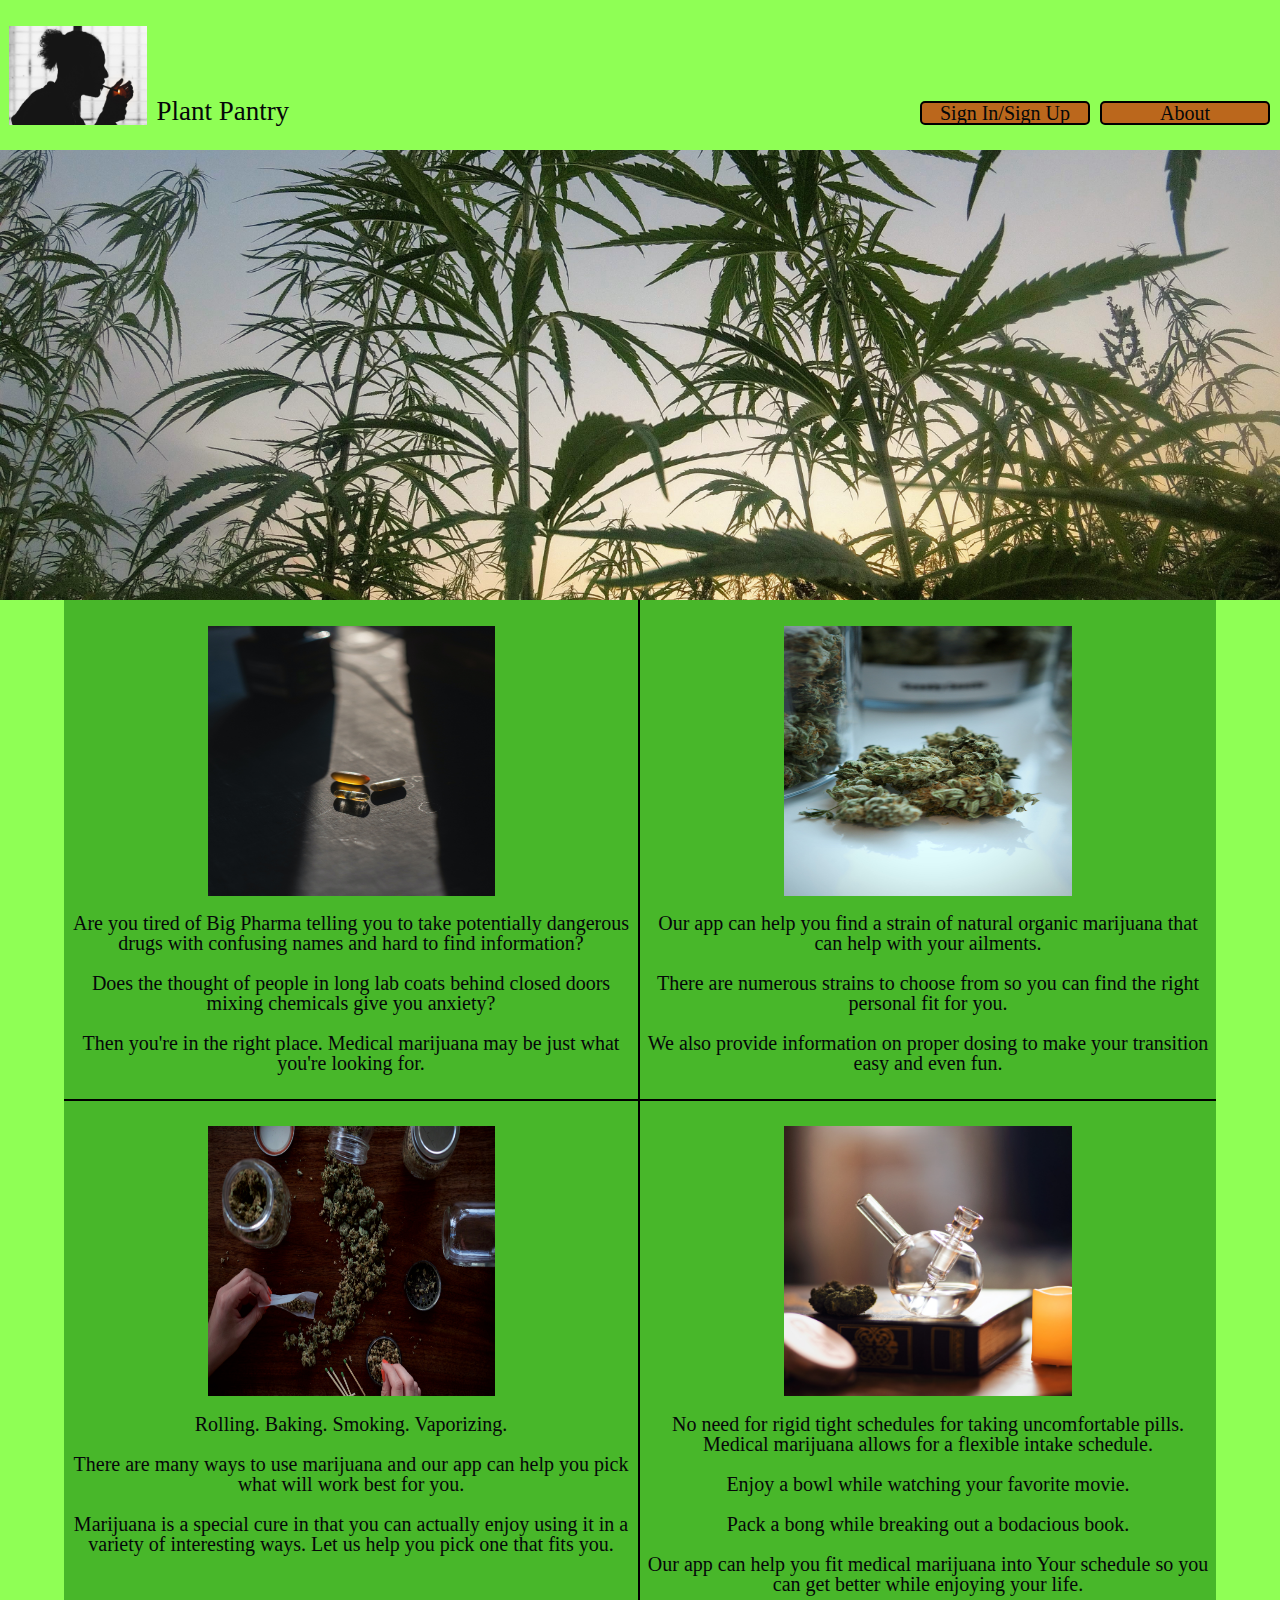
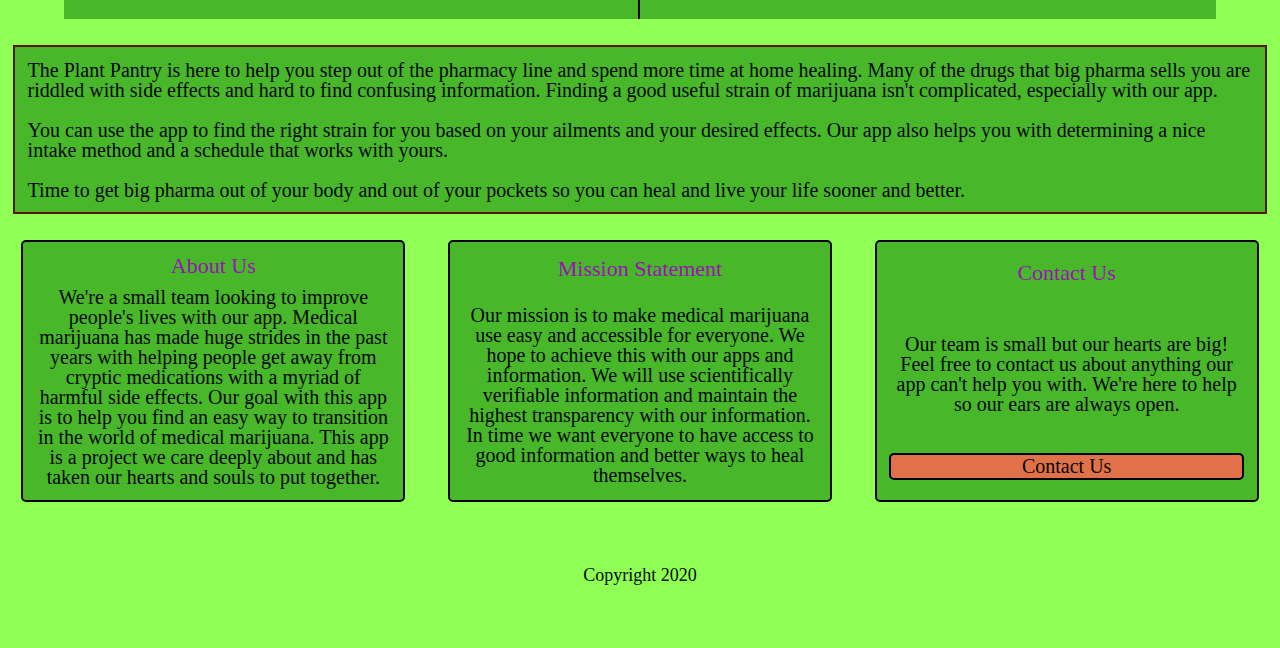
<file: index.html>
<!DOCTYPE html>
<html lang="en">
<head>
    <meta charset="UTF-8">
    <title>Plant Pantry</title>
    <link rel="stylesheet" href="Styles/index.css">
    <meta name="viewport" content="width=device-width, initial-scale=1.0">
</head>
<body>
    <header>
        <div>
            <img src="Assets/Logo of Man Smoking.jpg" alt="Silhouette of a man smoking" />
            <h1>Plant Pantry</h1>
        </div>
        <div>
            <nav>
                <a href="https://web-front-end-chi.vercel.app/">Sign In/Sign Up</a>
                <a href="about.html">About</a>
            </nav>
        </div>
    </header>
    <section class="landing-img">

    </section>
    <section class="information">
        <div class="bad-drugs">
            <img src="Assets/Brown and Black Pills on a Black Table.jpg" alt="Brown and black pills on a black table.">
            <p>Are you tired of Big Pharma telling you to take potentially dangerous drugs with confusing names and hard to find information?<br><br>Does the thought of people in long lab coats behind closed doors mixing chemicals give you anxiety?<br><br>Then you're in the right place. Medical marijuana may be just what you're looking for.</p>
        </div>
        <div class="strain-dosage">
            <img src="Assets/Medicinal jars of Weed.jpg" alt="Bunches of marijuana on a table with jars of marijuana in the background">
            <p>Our app can help you find a strain of natural organic marijuana that can help with your ailments.<br><br>There are numerous strains to choose from so you can find the right personal fit for you.<br><br>We also provide information on proper dosing to make your transition easy and even fun.</p>
        </div>
        <div class="intake-method">
            <img src="Assets/Preparing Weed.jpg" alt="Preparing marijuana on a brown table with a joint being rolled">
            <p>Rolling. Baking. Smoking. Vaporizing.<br><br>There are many ways to use marijuana and our app can help you pick what will work best for you.<br><br>Marijuana is a special cure in that you can actually enjoy using it in a variety of interesting ways. Let us help you pick one that fits you.</p>
        </div>
        <div class="intake-schedule">
            <img src="Assets/Bong on a Book.jpg" alt="A bong resting on a book with marijuana beside it.">
            <p>No need for rigid tight schedules for taking uncomfortable pills. Medical marijuana allows for a flexible intake schedule.<br><br>Enjoy a bowl while watching your favorite movie.<br><br>Pack a bong while breaking out a bodacious book.<br><br>Our app can help you fit medical marijuana into Your schedule so you can get better while enjoying your life.</p>
        </div>
    </section>
    <section class="more-information">
        <p>The Plant Pantry is here to help you step out of the pharmacy line and spend more time at home healing. Many of the drugs that big pharma sells you are riddled with side effects and hard to find confusing information. Finding a good useful strain of marijuana isn't complicated, especially with our app.<br><br>You can use the app to find the right strain for you based on your ailments and your desired effects. Our app also helps you with determining a nice intake method and a schedule that works with yours.<br><br>Time to get big pharma out of your body and out of your pockets so you can heal and live your life sooner and better.</p>
    </section>
    <footer>
        <div class="footer-info">
            <div class="about">
                <h2>About Us</h2>
                <p>We're a small team looking to improve people's lives with our app. Medical marijuana has made huge strides in the past years with helping people get away from cryptic medications with a myriad of harmful side effects. Our goal with this app is to help you find an easy way to transition in the world of medical marijuana. This app is a project we care deeply about and has taken our hearts and souls to put together. </p>
            </div>
            <div class="mission">
                <h2>Mission Statement</h2>
                <p>Our mission is to make medical marijuana use easy and accessible for everyone. We hope to achieve this with our apps and information. We will use scientifically verifiable information and maintain the highest transparency with our information. In time we want everyone to have access to good information and better ways to heal themselves.</p>
            </div>
            <div class="contact">
                <h2>Contact Us</h2>
                <p>Our team is small but our hearts are big! Feel free to contact us about anything our app can't help you with. We're here to help so our ears are always open.</p>
                <a href="about.html">Contact Us</a>
            </div>
        </div>
        <p class="copy">Copyright 2020</p>
    </footer>
</body>
</file>
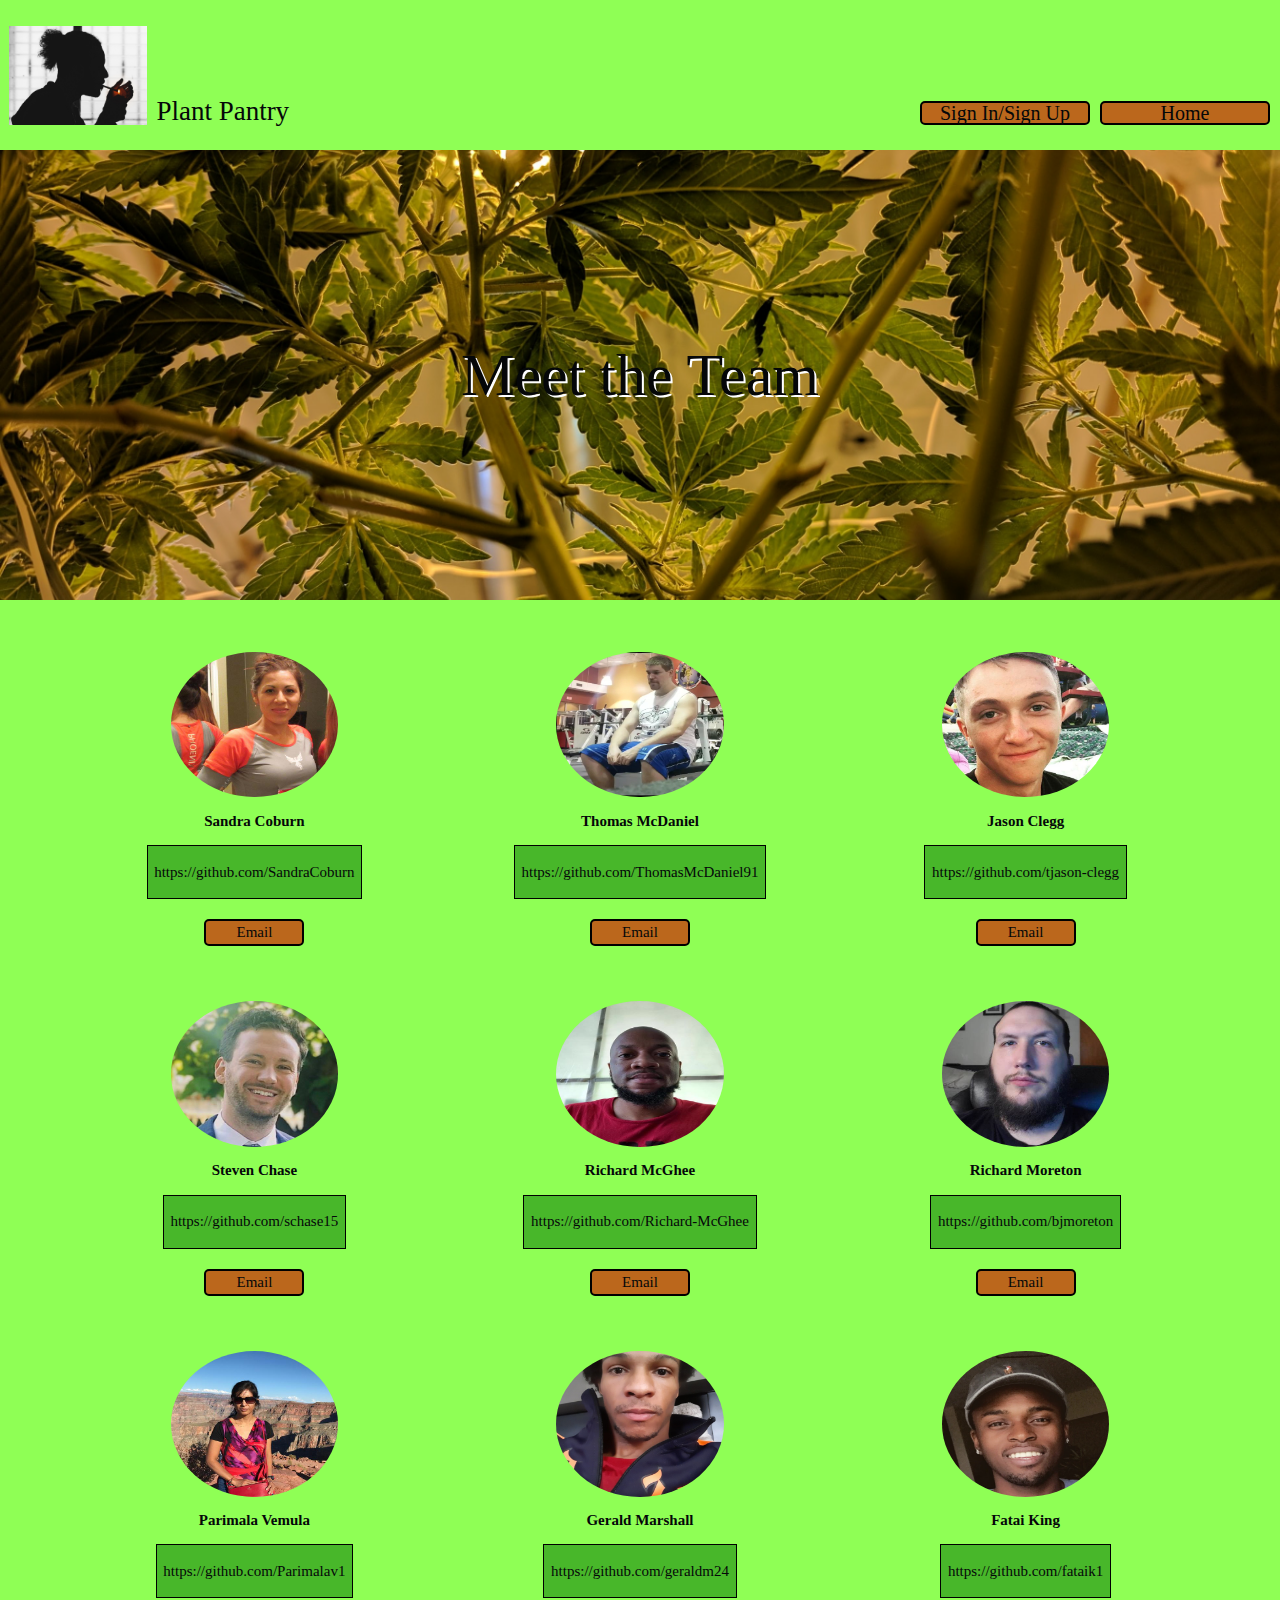
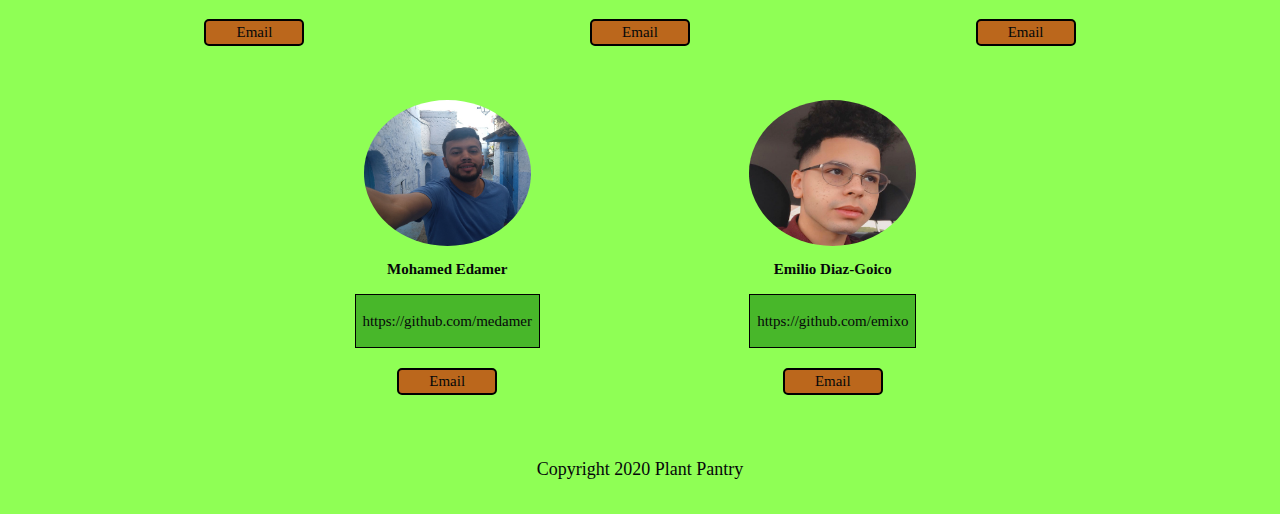
<file: about.html>
<!DOCTYPE html>
<html lang="en">
    <head>
        <meta charset="UTF-8" />
        <title>Pantry Contact</title>
        <link rel="stylesheet" href="Styles/index.css" />
        <link rel="stylesheet" href="Styles/about.css" />
        <meta name="viewport" content="width=device-width, initial-scale=1.0" />
    </head>
    <body>
        <header>
            <div>
                <img src="Assets/Logo of Man Smoking.jpg" alt="Silhouette of a man smoking" />
                <h1>Plant Pantry</h1>
            </div>
            <div>
                <nav>
                    <a href="https://web-front-end-chi.vercel.app/">Sign In/Sign Up</a>
                    <a href="index.html">Home</a>
                </nav>
            </div>
        </header>
        <div class="landing">
            <h1>Meet the Team</h1>
        </div>
        <div class="team-box">
            <div class="box">
                <div class="img-box">
                    <img src="Assets/Contact Assets/Sandra Coburn.jpg" alt="Sandra Coburn" />
                </div>
                <div class="bottom">
                    <p>Sandra Coburn</p>
                    <a class="github" href="https://github.com/SandraCoburn">https://github.com/SandraCoburn</a>
                    <a class="email" href="mailto:sandra_coburn@hotmail.com">Email</a>
                </div>
            </div>
            <div class="box">
                <div class="img-box">
                    <img src="Assets/Contact Assets/Thomas McDaniel.jpg" alt="Thomas McDaniel" />
                </div>
                <div class="bottom">
                    <p>Thomas McDaniel</p>
                    <a class="github" href="https://github.com/ThomasMcDaniel91">https://github.com/ThomasMcDaniel91</a>
                    <a class="email" href="mailto:thomasm9105@gmail.com">Email</a>
                </div>
            </div>
            <div class="box">
                <div class="img-box">
                    <img src="Assets/Contact Assets/Jason Clegg.jpg" alt="Jason Clegg" />
                </div>
                <div class="bottom">
                    <p>Jason Clegg</p>
                    <a class="github" href="https://github.com/tjason-clegg">https://github.com/tjason-clegg</a>
                    <a class="email" href="mailto:tjason.clegg@gmail.com">Email</a>
                </div>
            </div>
            <div class="box">
                <div class="img-box">
                    <img src="Assets/Contact Assets/Steven Chase.jpg" alt="Steven Chase" />
                </div>
                <div class="bottom">
                    <p>Steven Chase</p>
                    <a class="github" href="https://github.com/schase15">https://github.com/schase15</a>
                    <a class="email" href="mailto:schase15@gmail.com">Email</a>
                </div>
            </div>
            <div class="box">
                <div class="img-box">
                    <img src="Assets/Contact Assets/Richard McGhee.jpg" alt="Richard McGhee" />
                </div>
                <div class="bottom">
                    <p>Richard McGhee</p>
                    <a class="github" href="https://github.com/Richard-McGhee">https://github.com/Richard-McGhee</a>
                    <a class="email" href="mailto:richardjmcghee@yahoo.com">Email</a>
                </div>
            </div>
            <div class="box">
                <div class="img-box">
                    <img src="Assets/Contact Assets/Richard Moreton.jpg" alt="Richard Moreton" />
                </div>
                <div class="bottom">
                    <p>Richard Moreton</p>
                    <a class="github" href="https://github.com/bjmoreton">https://github.com/bjmoreton</a>
                    <a class="email" href="mailto:bjmoreton@gmail.com">Email</a>
                </div>
            </div>
            <div class="box">
                <div class="img-box">
                    <img src="Assets/Contact Assets/Parimala Vemula.jpg" alt="Parimala Vemula" />
                </div>
                <div class="bottom">
                    <p>Parimala Vemula</p>
                    <a class="github" href="https://github.com/Parimalav1">https://github.com/Parimalav1</a>
                    <a class="email" href="mailto:parimala.thodupunoori@gmail.com">Email</a>
                </div>
            </div>
            <div class="box">
                <div class="img-box">
                    <img src="Assets/Contact Assets/Gerald Marshall.jpg" alt="Gerald Marshall" />
                </div>
                <div class="bottom">
                    <p>Gerald Marshall</p>
                    <a class="github" href="https://github.com/geraldm24">https://github.com/geraldm24</a>
                    <a class="email" href="mailto:geraldmarshall0305@gmail.com">Email</a>
                </div>
            </div>
            <div class="box">
                <div class="img-box">
                    <img src="Assets/Contact Assets/Fatai King.png" alt="Fatai King" />
                </div>
                <div class="bottom">
                    <p>Fatai King</p>
                    <a class="github" href="https://github.com/fataik1">https://github.com/fataik1</a>
                    <a class="email" href="mailto:kinggy89@gmail.com">Email</a>
                </div>
            </div>
            <div class="box">
                <div class="img-box">
                    <img src="Assets/Contact Assets/Mohamed Edamer.jpg" alt="Mohamed Edamer" />
                </div>
                <div class="bottom">
                    <p>Mohamed Edamer</p>
                    <a class="github" href="https://github.com/medamer">https://github.com/medamer</a>
                    <a class="email" href="mailto:edamer66@gmail.com">Email</a>
                </div>
            </div>
            <div class="box">
                <div class="img-box">
                    <img src="Assets/Contact Assets/Emilio Diaz-Goico.png" alt="Emilio Diaz-Goico" />
                </div>
                <div class="bottom">
                    <p>Emilio Diaz-Goico</p>
                    <a class="github" href="https://github.com/emixo">https://github.com/emixo</a>
                    <a class="email" href="mailto:ediazgoico@gmail.com">Email</a>
                </div>
            </div>
        </div>
        <div id="footer">Copyright 2020 Plant Pantry</div>
    </body>
</html>
</file>
<file: Styles/about.css>
.landing h1 {
    font-size: 6rem;
    text-shadow: 2px 2px white;
}

#footer {
    height: 10vh;
    display: flex;
    justify-content: center;
    align-items: center;
    font-size: 1.8rem;
}

.landing{
    margin-top: 2%;
    margin-bottom: 2%;
    display: flex;
    justify-content: center;
    align-items: center;
    background-image: url("../Assets/Closeup\ of\ Marijuana\ Plant.jpg");
    background-repeat: no-repeat;
	background-position: center;
    background-size: cover;
    height: 50vh;
}

.team-box {
    display: flex;
    flex-wrap: wrap;
    justify-content: center;
}

.box {
    width: 360px;
    height: 36vh;
    margin: 1%;
    padding: 1%;
    /* border: 1px solid red; */
}

.box p {
    font-size: 1.5rem;
    font-weight: bold;
}

.box a {
    font-size: 1.5rem;
}

.bottom {
    display: flex;
    flex-direction: column;
    align-items: center;
    text-align: center;
}

.box .github {
    border: 1px solid #000;
    background-color: #48B72A;
    margin-top: 5%;
    margin-bottom: 5%;
    padding: 2%;
    height: 6vh;
    display: flex;
    align-items: center;
    justify-content: center;
}

.box .email {
	text-align: center;
	display: flex;
	align-items: center;
	justify-content: center;
    border: 2px solid black;
    background-color: #bb671c;
	border-radius: 5px;
    width: 100px;
    height: 3vh;
    margin: 1% 0 1% 0;
}

.box .img-box {
    width: 100%;
    height: 18vh;
    display: flex;
    justify-content: center;
    /* margin-bottom: 1%; */
}

.box img {
    width: 50%;
    height: 90%;
    border-radius: 50%;
}
</file>
<file: Styles/index.css>
/* http://meyerweb.com/eric/tools/css/reset/ 
   v2.0 | 20110126
   License: none (public domain)
*/

html, body, div, span, applet, object, iframe,
h1, h2, h3, h4, h5, h6, p, blockquote, pre,
a, abbr, acronym, address, big, cite, code,
del, dfn, em, img, ins, kbd, q, s, samp,
small, strike, strong, sub, sup, tt, var,
b, u, i, center,
dl, dt, dd, ol, ul, li,
fieldset, form, label, legend,
table, caption, tbody, tfoot, thead, tr, th, td,
article, aside, canvas, details, embed, 
figure, figcaption, footer, header, hgroup, 
menu, nav, output, ruby, section, summary,
time, mark, audio, video {
	margin: 0;
	padding: 0;
	border: 0;
	font-size: 100%;
	font: inherit;
	vertical-align: baseline;
}
html {
    font-size: 62.5%;
}
/* HTML5 display-role reset for older browsers */
article, aside, details, figcaption, figure, 
footer, header, hgroup, menu, nav, section {
	display: block;
}
body {
	line-height: 1;
}
ol, ul {
	list-style: none;
}
blockquote, q {
	quotes: none;
}
blockquote:before, blockquote:after,
q:before, q:after {
	content: '';
	content: none;
}
table {
	border-collapse: collapse;
	border-spacing: 0;
}

* {
    box-sizing: border-box;
}

body {
    background-color: #8FFF55;
    color: #050709;
}
a {
    display: inline-block;
    text-decoration: none;
    color: #050709;
}


/* Header Styles */

header {
    display: flex;
	/* align-items: flex-end; */
	justify-content: space-between;
    margin: 2% 0;
    /* border: 2px solid black; */
}

header div {
	display: flex;
	align-items: flex-end;
}

header img{
	width: 15%;
    margin: 0 1%;
}
header h1 {
    font-size: 2.7rem;
    /* border: 2px solid black; */
    /* width: 40%; */
}
header nav {
    /* border: 2px solid black; */
	display: flex;
	/* align-items: center; */
    /* justify-content: space-around; */
    /* width: 40%; */
}
header nav a {
    font-size: 2rem;
	text-align: center;
	display: flex;
	align-items: center;
	justify-content: center;
    border: 2px solid black;
    background-color: #bb671c;
    /* padding: .5% 2%; */
	border-radius: 5px;
	width: 170px;
	margin-right: 10px;
}

/* Landing img Styles */

.landing-img {
    width: 100%;
    background-image: url("../Assets/Field\ of\ Weed.jpg");
    background-repeat: no-repeat;
    background-position: center;
    background-size: cover;
    height: 50vh;
}

/* Information section styles */

.information {
    display: flex;
    flex-wrap: wrap;
    justify-content: center;
    width: 100%;
}
.information div {
    width: 45%;
    display: flex;
    flex-direction: column;
    align-items: center;
    background-color: #48B72A;
    padding: 2% 0;
    /* border: 2px solid black; */
}
.information div:first-child {
    border-bottom: 2px solid black;
    border-right: 2px solid black;
}
.information div:nth-child(2) {
    border-bottom: 2px solid black;
}
.information div:nth-child(3) {
    border-right: 2px solid black;;
}
.information div img {
    width: 50%;
    height: 30vh;
    margin-bottom: 3%;
}
.information p {
    font-size: 2rem;
    text-align: center;
    padding: 0 1%;
}

/* More information section styling */

.more-information {
    width: 98%;
    margin: 2% auto;
    padding: 1%;
    border: 2px solid #551700;
    background-color: #48B72A;
}
.more-information p {
    font-size: 2rem;
}

/* Footer styling */

footer p {
    text-align: center;
}
footer .copy {
    font-size: 1.8rem;
    margin: 5%;
}
footer .footer-info {
    display: flex;
    justify-content: space-around;
    /* border: 2px solid red; */
}
footer .footer-info div {
    width: 30%;
    border: 2px solid black;
    border-radius: 5px;
    font-size: 2rem;
    padding: 1%;
    background-color: #48B72A;
    display: flex;
    flex-direction: column;
    justify-content: center;
}
footer .footer-info div h2 {
    font-size: 2.2rem;
    margin-bottom: 3%;
    text-align: center;
    color: #9a12b3;
}
footer .contact p{
    margin: 11% 0;
}
footer .mission p {
    margin-top: 4%;
}
footer a {
    font-size: 2rem;
    text-align: center;
    border: 2px solid black;
    background-color: #e07148;
    padding: .5% 2%;
    border-radius: 5px;
}

/* Media Queries */

/* Tablet Break */

@media(max-width: 620px) {
	header h1 {
		font-size: 1.7rem;
		/* border: 2px solid black; */
		/* width: 40%; */
	}

	header nav a {
		font-size: 1.7rem;
		width: 100px;
	}
}

/* Mobile Break */

@media(max-width: 420px) {
	header h1 {
		font-size: 1.7rem;
		/* border: 2px solid black; */
		/* width: 40%; */
	}

	header nav a {
		font-size: 1.2rem;
		width: 80px;
	}

	.information div {
		width: 100%;
	}

	.footer-info {
		flex-direction: column;
	}

	.footer-info .about {
		width: 100%;
		margin-bottom: 3%;
	}

	.footer-info .mission {
		width: 100%;
		margin-bottom: 3%;
	}

	.footer-info .contact {
		width: 100%;
		margin-bottom: 3%;
	}
}
</file>
